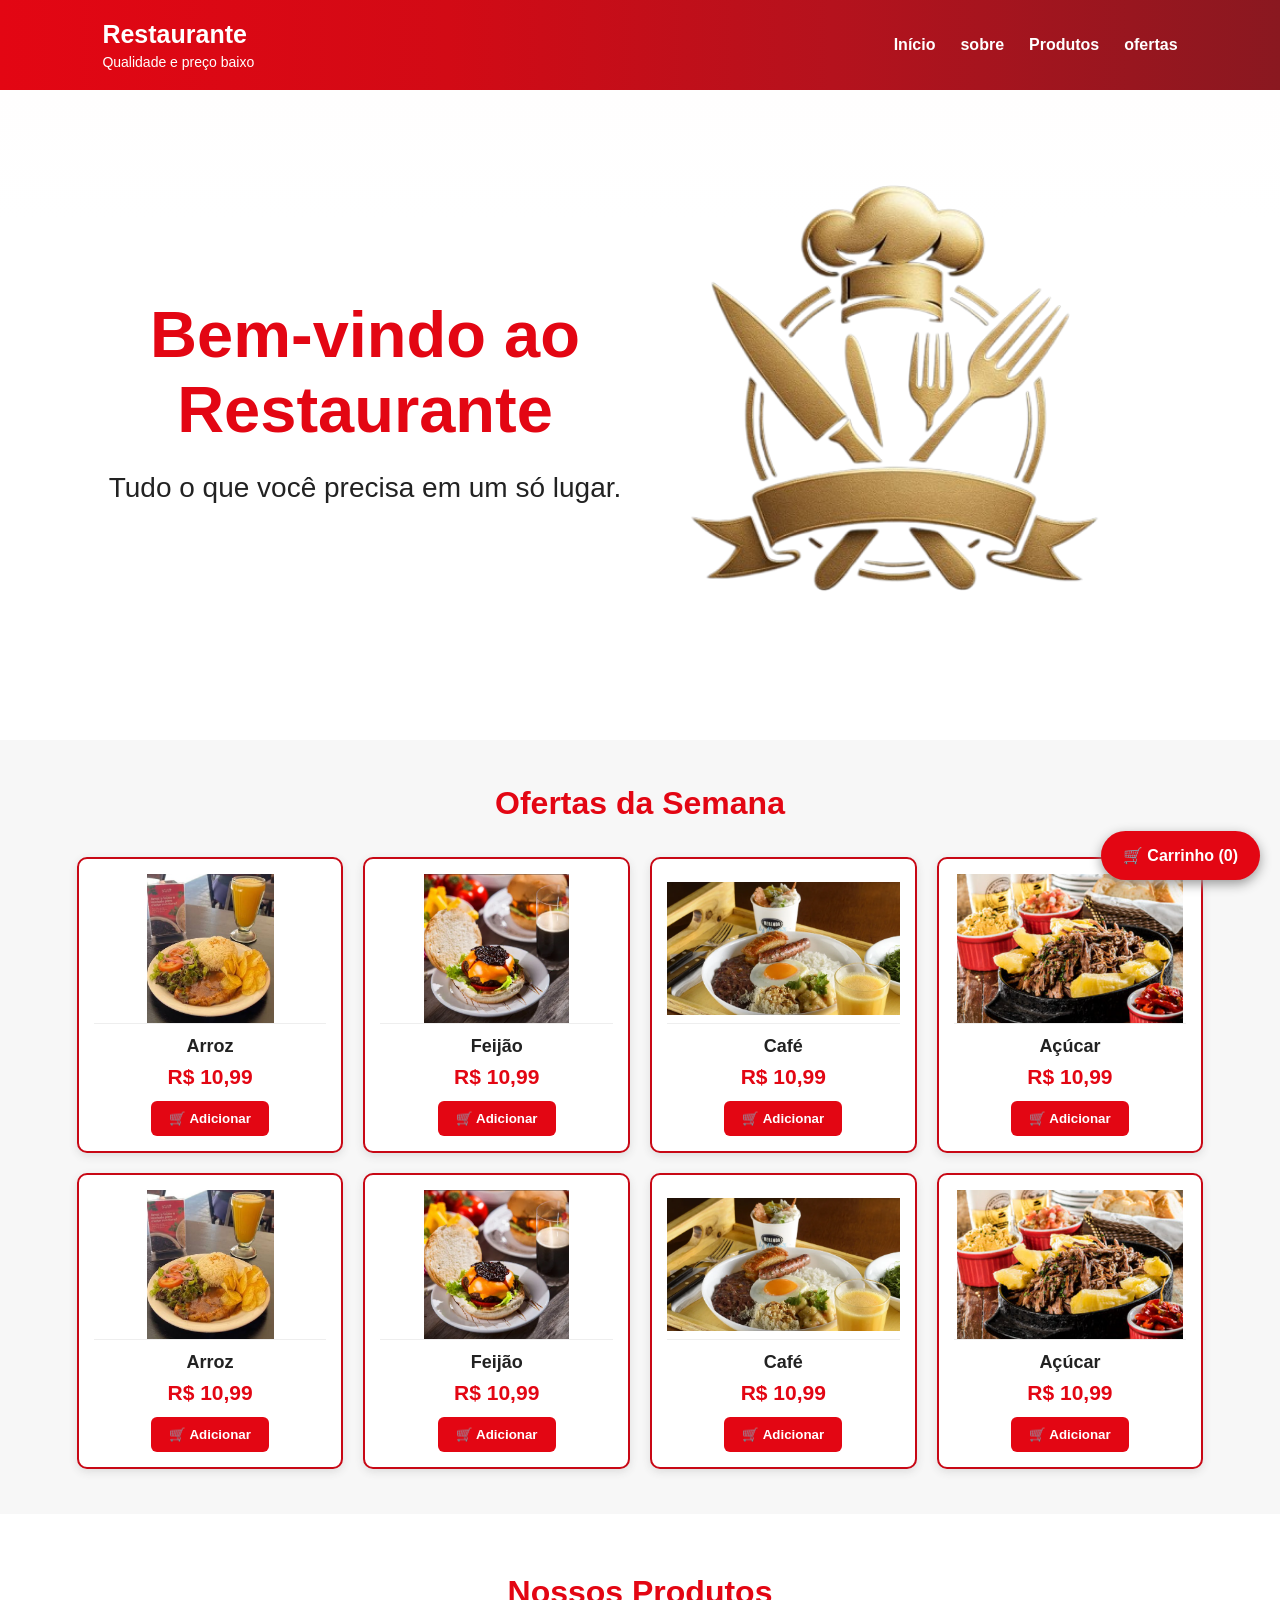
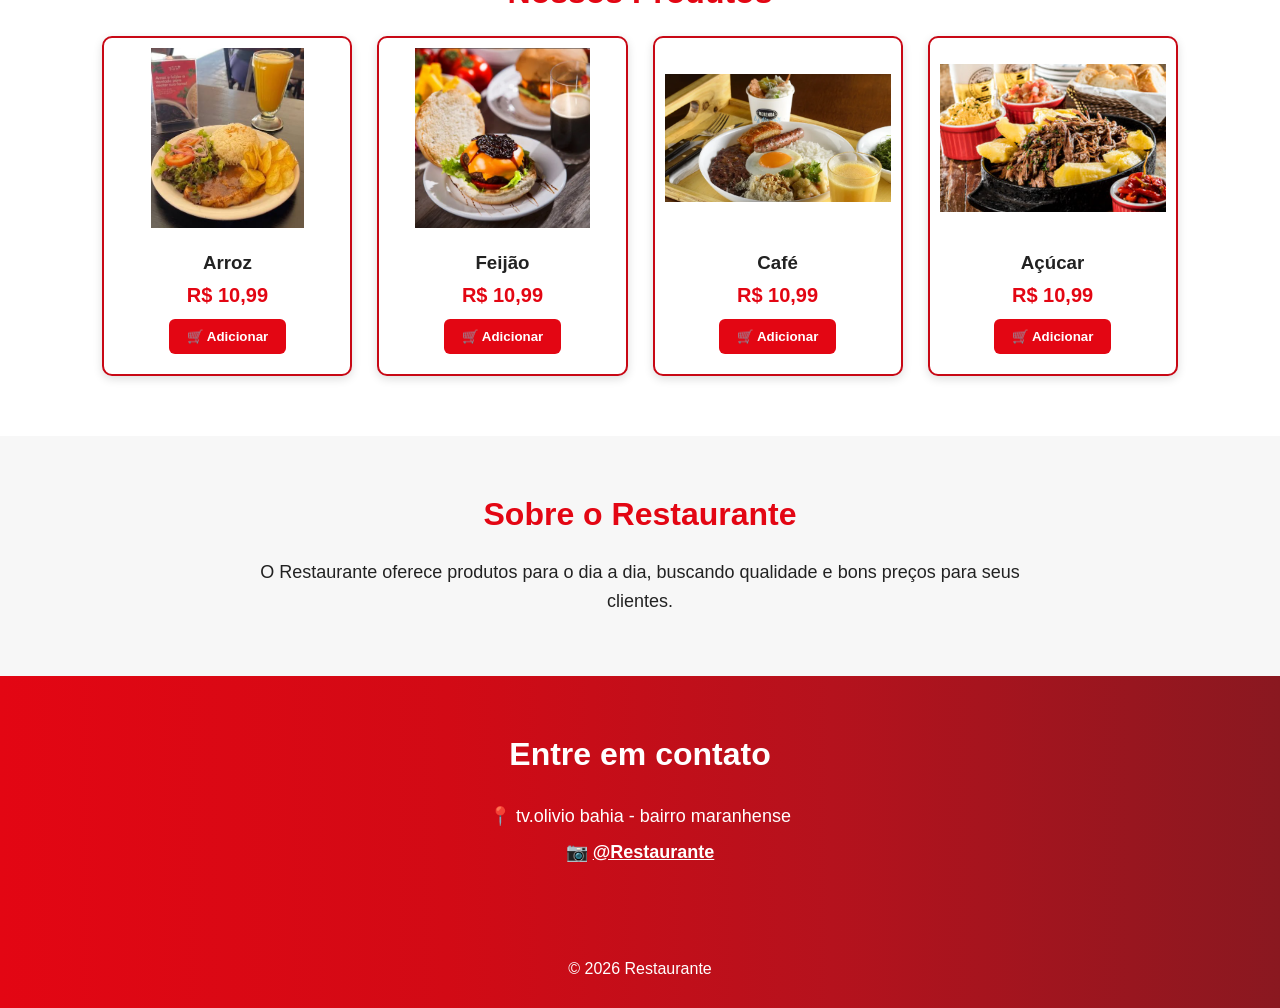
<file: index.html>
<!DOCTYPE html>
<html lang="pt-BR">

<head>
    <meta charset="UTF-8">
    <meta name="viewport" content="width=device-width, initial-scale=1.0">

    <title>Restaurante</title>

    <link rel="stylesheet" href="style.css">
</head>

<body>

    <!-- CABEÇALHO -->

    <header>

        <div class="logo">
            <h1>Restaurante</h1>
            <p>Qualidade e preço baixo</p>
        </div>

        <nav>
            <a href="#inicio">Início</a>
            <a href="#sobre">sobre</a>
            <a href="#produtos">Produtos</a>
            <a href="#ofertas">ofertas</a>
        </nav>

    </header>


    <!-- INÍCIO -->

    <section id="inicio" class="inicio">

        <div class="inicio-conteudo">

            <h2>Bem-vindo ao<br>Restaurante</h2>

            <p>
                Tudo o que você precisa em um só lugar.
            </p>

        </div>

        <div class="inicio-logo">

            <img src="imagens/logo.png" alt="Logo">

        </div>

    </section>


    <!-- OFERTAS -->

    <section id="ofertas" class="ofertas">

        <h2>Ofertas da Semana</h2>

        <div class="ofertas-container">

            <div class="oferta" data-nome="Arroz" data-preco="10.99">
                <div class="oferta-imagem">
                    <img src="imagens/arroz.jpg" alt="Arroz">
                </div>
                <h3>Arroz</h3>
                <p class="preco">R$ 10,99</p>
                <button class="botao-carrinho">🛒 Adicionar</button>
            </div>

            <div class="oferta" data-nome="Feijão" data-preco="10.99">
                <div class="oferta-imagem">
                    <img src="imagens/feijao.jpg" alt="Feijão">
                </div>
                <h3>Feijão</h3>
                <p class="preco">R$ 10,99</p>
                <button class="botao-carrinho">🛒 Adicionar</button>
            </div>

            <div class="oferta" data-nome="Café" data-preco="10.99">
                <div class="oferta-imagem">
                    <img src="imagens/cafe.jpg" alt="Café">
                </div>
                <h3>Café</h3>
                <p class="preco">R$ 10,99</p>
                <button class="botao-carrinho">🛒 Adicionar</button>
            </div>

            <div class="oferta" data-nome="Açúcar" data-preco="10.99">
                <div class="oferta-imagem">
                    <img src="imagens/acucar.jpg" alt="Açúcar">
                </div>
                <h3>Açúcar</h3>
                <p class="preco">R$ 10,99</p>
                <button class="botao-carrinho">🛒 Adicionar</button>
            </div>

            <div class="oferta" data-nome="Arroz" data-preco="10.99">
                <div class="oferta-imagem">
                    <img src="imagens/arroz.jpg" alt="Arroz">
                </div>
                <h3>Arroz</h3>
                <p class="preco">R$ 10,99</p>
                <button class="botao-carrinho">🛒 Adicionar</button>
            </div>

            <div class="oferta" data-nome="Feijão" data-preco="10.99">
                <div class="oferta-imagem">
                    <img src="imagens/feijao.jpg" alt="Feijão">
                </div>
                <h3>Feijão</h3>
                <p class="preco">R$ 10,99</p>
                <button class="botao-carrinho">🛒 Adicionar</button>
            </div>

            <div class="oferta" data-nome="Café" data-preco="10.99">
                <div class="oferta-imagem">
                    <img src="imagens/cafe.jpg" alt="Café">
                </div>
                <h3>Café</h3>
                <p class="preco">R$ 10,99</p>
                <button class="botao-carrinho">🛒 Adicionar</button>
            </div>

            <div class="oferta" data-nome="Açúcar" data-preco="10.99">
                <div class="oferta-imagem">
                    <img src="imagens/acucar.jpg" alt="Açúcar">
                </div>
                <h3>Açúcar</h3>
                <p class="preco">R$ 10,99</p>
                <button class="botao-carrinho">🛒 Adicionar</button>
            </div>

        </div>

    </section>


    <!-- PRODUTOS -->

    <section id="produtos" class="produtos">

        <h2>Nossos Produtos</h2>

        <div class="produtos-container">

            <div class="produto" data-nome="Arroz" data-preco="10.99">
                <img src="imagens/arroz.jpg" alt="Arroz">
                <h3>Arroz</h3>
                <p>R$ 10,99</p>
                <button class="botao-carrinho">🛒 Adicionar</button>
            </div>

            <div class="produto" data-nome="Feijão" data-preco="10.99">
                <img src="imagens/feijao.jpg" alt="Feijão">
                <h3>Feijão</h3>
                <p>R$ 10,99</p>
                <button class="botao-carrinho">🛒 Adicionar</button>
            </div>

            <div class="produto" data-nome="Café" data-preco="10.99">
                <img src="imagens/cafe.jpg" alt="Café">
                <h3>Café</h3>
                <p>R$ 10,99</p>
                <button class="botao-carrinho">🛒 Adicionar</button>
            </div>

            <div class="produto" data-nome="Açúcar" data-preco="10.99">
                <img src="imagens/acucar.jpg" alt="Açúcar">
                <h3>Açúcar</h3>
                <p>R$ 10,99</p>
                <button class="botao-carrinho">🛒 Adicionar</button>
            </div>

        </div>

    </section>


    <!-- SOBRE -->

    <section id="sobre" class="sobre">

        <h2>Sobre o Restaurante</h2>

        <p>
            O Restaurante oferece produtos para
            o dia a dia, buscando qualidade e bons preços
            para seus clientes.
        </p>

    </section>


    <!-- CONTATO -->

    <section class="contato">

        <h2>Entre em contato</h2>

        <div class="informacoes">

            <p>
                📍 tv.olivio bahia - bairro maranhense
            </p>

            <p>
                📷
                <a href="https://www.instagram.com/ws_lucas65/">
                    @Restaurante
                </a>
            </p>

        </div>

    </section>


    <!-- RODAPÉ -->

    <footer>

        <p>
            © 2026 Restaurante
        </p>

    </footer>


    <!-- CARRINHO -->

    <div id="carrinho">

        <button id="abrir-carrinho">
            🛒 Carrinho (<span id="quantidade-carrinho">0</span>)
        </button>

        <div id="carrinho-conteudo">

            <h2>Seu Carrinho</h2>

            <div id="lista-carrinho"></div>

            <p id="total-carrinho">
                Total: R$ 0,00
            </p>

            <button id="enviar-whatsapp">
                📱 Enviar pedido pelo WhatsApp
            </button>

        </div>

    </div>


    <script src="script.js"></script>

</body>

</html>
</file>
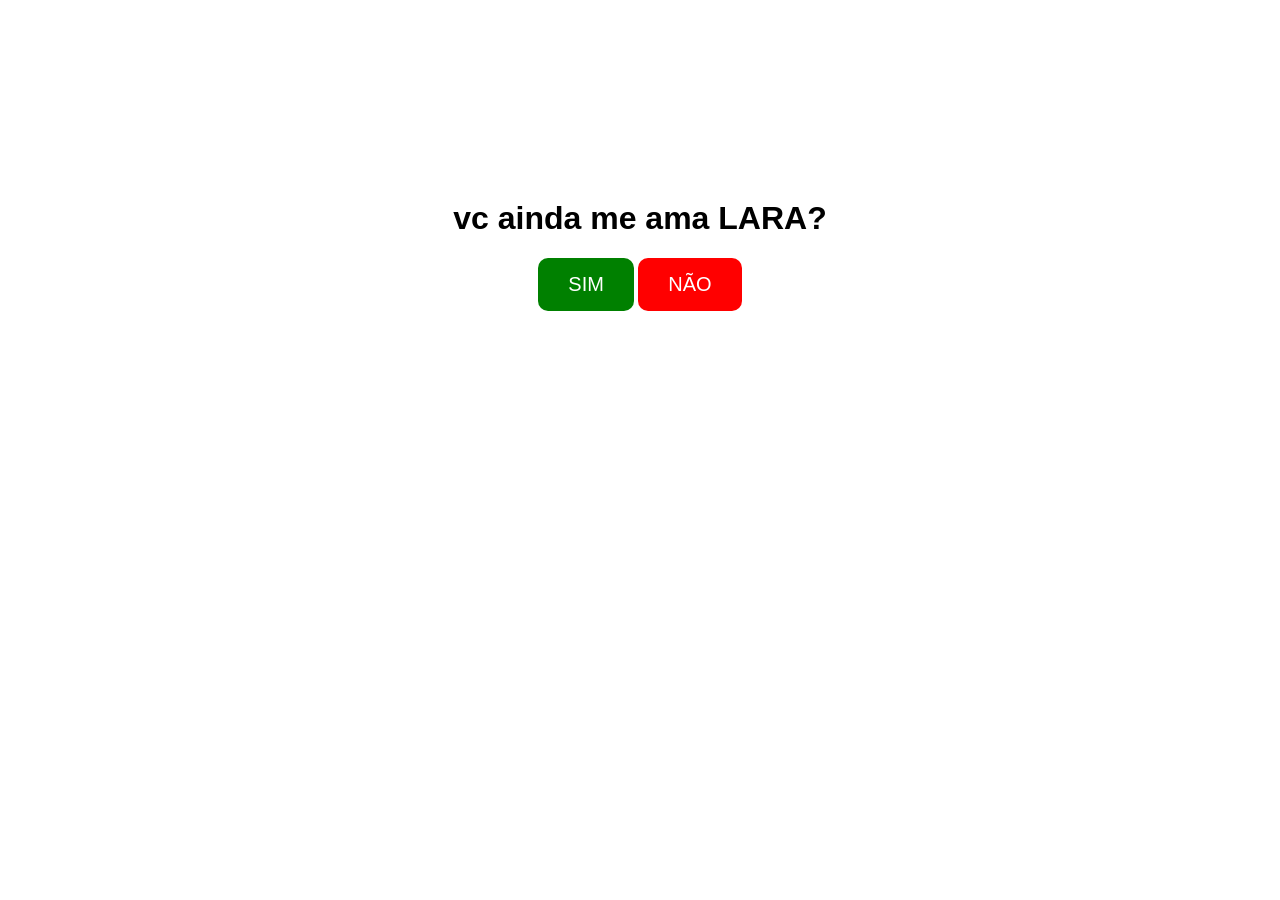
<file: vs code/index.html>
<!DOCTYPE html>
<html lang="pt-BR">
<head>
    <meta charset="UTF-8">
    <title>Sim ou Não</title>
    <link rel="stylesheet" href="style.css">
</head>

<body>

    <h1>vc ainda me ama LARA?</h1>

    <button id="sim">SIM</button>
    <button id="nao">NÃO</button>

    <script src="script.js"></script>
</body>
</html>
</file>
<file: style.css>
* {
    margin: 0;
    padding: 0;
    box-sizing: border-box;
}

body {
    font-family: Arial, sans-serif;
    color: #222;
    background-color: #ffffff;
    padding-top: 90px;
}


/* CABEÇALHO */

header {
    background: linear-gradient(
        to right,
        #e30613 0%,
        #d20a15 35%,
        #b5121d 65%,
        #8a1820 100%
    );

    color: white;

    padding: 20px 8%;

    display: flex;
    justify-content: space-between;
    align-items: center;

    gap: 30px;

    position: fixed;
    top: 0;
    left: 0;
    width: 100%;

    z-index: 1000;
}

.logo h1 {
    font-size: 25px;
}

.logo p {
    font-size: 14px;
    margin-top: 5px;
}

nav {
    display: flex;
    gap: 25px;
}

nav a {
    color: white;
    text-decoration: none;
    font-weight: bold;
}

nav a:hover {
    color: #ffd6d9;
}


/* INÍCIO */

.inicio {
    min-height: 500px;

    background: linear-gradient(
        to bottom,
        #fffefe 0%,
        #ffffff 20%,
        #ffffff 50%,
        #ffffff 75%,
        #ffffff 100%
    );

    display: flex;
    justify-content: center;
    align-items: center;

    padding: 50px 8%;
}

.inicio-logo img {
    width: 550px;
    max-width: 100%;
    height: auto;
    display: block;
}
.inicio h2 {
    font-size: 65px;
    margin-bottom: 25px;
}

.inicio p {
    font-size: 28px;
    margin-bottom: 30px;
}

/* OFERTAS */

.ofertas {
    background-color: #f7f7f7;

    padding: 45px 6%;
}

.ofertas h2 {
    text-align: center;

    color: #e30613;

    font-size: 32px;

    margin-bottom: 35px;
}

.ofertas-container {
    max-width: 1200px;

    margin: auto;

    display: grid;

    grid-template-columns: repeat(4, 1fr);

    gap: 20px;
}

.oferta {
    background-color: white;

    border: 2px solid #c80815;

    border-radius: 10px;

    padding: 15px;

    text-align: center;

    box-shadow: 0 3px 8px #ddd;

    transition: 0.2s;
}

.oferta:hover {
    transform: translateY(-5px);

    box-shadow: 0 6px 15px #ccc;
}

.oferta-imagem {
    width: 100%;

    height: 150px;

    display: flex;

    justify-content: center;

    align-items: center;

    border-bottom: 1px solid #eee;

    margin-bottom: 12px;
}

.oferta-imagem img {
    width: 100%;

    height: 100%;

    object-fit: contain;
}

.oferta h3 {
    color: #222;

    font-size: 18px;

    margin-bottom: 8px;
}

.oferta .preco {
    color: #e30613;

    font-size: 21px;

    font-weight: bold;
}


/* SEÇÕES */

section {
    padding: 60px 8%;
}

section h2 {
    color: #e30613;

    font-size: 32px;

    margin-bottom: 25px;

    text-align: center;
}


/* PRODUTOS */

.produtos {
    background-color: white;
}

.produtos-container {
    display: grid;

    grid-template-columns: repeat(4, 1fr);

    gap: 25px;
}

.produto {
    background-color: white;

    border: 2px solid #c80815;

    border-radius: 10px;

    overflow: hidden;

    padding-bottom: 20px;

    text-align: center;

    box-shadow: 0 3px 10px #ddd;
}

.produto img {
    width: 100%;

    height: 200px;

    object-fit: contain;

    padding: 10px;
}

.produto h3 {
    color: #222;

    margin: 10px;
}

.produto p {
    color: #e30613;

    font-size: 20px;

    font-weight: bold;
}


/* SOBRE */

.sobre {
    background-color: #f7f7f7;

    max-width: 100%;

    text-align: center;
}

.sobre p {
    max-width: 800px;

    margin: auto;

    font-size: 18px;

    line-height: 1.6;
}


/* CONTATO */

.contato {
    background: linear-gradient(
        to right,
        #e30613 0%,
        #d20a15 35%,
        #b5121d 65%,
        #8a1820 100%
    );

    color: white;
    text-align: center;
}

.contato h2 {
    color: white;
}

.informacoes {
    font-size: 18px;

    line-height: 2;
}

.informacoes a {
    color: white;

    font-weight: bold;

    text-decoration: underline;
}


/* RODAPÉ */
footer {
    background: linear-gradient(
        to right,
        #e30613 0%,
        #d20a15 35%,
        #b5121d 65%,
        #8a1820 100%
    );

    color: white;

    text-align: center;

    padding: 25px;
}

footer p {
    margin: 5px;
}

/* CELULAR */

@media (max-width: 800px) {

    header {
        flex-direction: column;

        text-align: center;

        gap: 20px;
    }

    nav {
        flex-wrap: wrap;

        justify-content: center;
    }

    .ofertas-container {
        grid-template-columns: repeat(2, 1fr);
    }

    .produtos-container {
        grid-template-columns: repeat(2, 1fr);
    }

    .inicio-logo img {
        width: 500px;
    }
}


@media (max-width: 450px) {

    .ofertas-container {
        grid-template-columns: repeat(2, 1fr);

        gap: 10px;
    }

    .produtos-container {
        grid-template-columns: 1fr;
    }

    .oferta {
        padding: 10px;
    }

    .oferta-imagem {
        height: 120px;
    }

    .inicio {
        min-height: 450px;
    }


    section {
        padding: 45px 5%;
    }
}
/* CARRINHO */

.botao-carrinho {
    background-color: #e30613;
    color: white;
    border: none;
    border-radius: 6px;
    padding: 10px 18px;
    margin-top: 12px;
    font-weight: bold;
    cursor: pointer;
}

.botao-carrinho:hover {
    background-color: #c80815;
}


/* BOTÃO DO CARRINHO */

#carrinho {
    position: fixed;
    right: 20px;
    bottom: 20px;
    z-index: 2000;
}

#abrir-carrinho {
    background-color: #e30613;
    color: white;
    border: none;
    border-radius: 50px;
    padding: 15px 22px;
    font-size: 16px;
    font-weight: bold;
    cursor: pointer;
    box-shadow: 0 4px 12px #999;
}

#abrir-carrinho:hover {
    background-color: #c80815;
}


/* JANELA DO CARRINHO */

#carrinho-conteudo {
    display: none;
    position: absolute;
    right: 0;
    bottom: 60px;
    width: 330px;
    background-color: white;
    border: 2px solid #c80815;
    border-radius: 10px;
    padding: 20px;
    box-shadow: 0 5px 20px #777;
}

#carrinho-conteudo.aberto {
    display: block;
}

#carrinho-conteudo h2 {
    color: #e30613;
    text-align: center;
    margin-bottom: 20px;
}


/* PRODUTOS DENTRO DO CARRINHO */

.item-carrinho {
    display: flex;
    justify-content: space-between;
    align-items: center;
    gap: 10px;
    padding: 10px 0;
    border-bottom: 1px solid #ddd;
}

.item-carrinho button {
    background-color: #e30613;
    color: white;
    border: none;
    border-radius: 4px;
    padding: 5px 9px;
    cursor: pointer;
}


/* TOTAL */

#total-carrinho {
    font-size: 20px;
    font-weight: bold;
    color: #e30613;
    margin: 20px 0;
    text-align: center;
}


/* WHATSAPP */

#enviar-whatsapp {
    width: 100%;
    background-color: #25d366;
    color: white;
    border: none;
    border-radius: 6px;
    padding: 13px;
    font-size: 15px;
    font-weight: bold;
    cursor: pointer;
}

#enviar-whatsapp:hover {
    background-color: #1ebe5d;
}


@media (max-width: 600px) {

    .inicio-conteudo {
        display: none;
    }

    .inicio {
        width: 100%;
        min-height: 500px;
        padding: 0;
        display: flex;
        justify-content: center;
        align-items: center;
    }

    .inicio-logo {
        width: 100%;
        height: 500px;
        display: flex;
        justify-content: center;
        align-items: center;
    }

    .inicio-logo img {
        width: 100%;
        height: 100%;
        object-fit: contain;
        transform: scale(1);
    }

}
</file>
<file: vs code/style.css>
body {
    text-align: center;
    margin-top: 200px;
    font-family: Arial;
}

button {
    padding: 15px 30px;
    font-size: 20px;
    border: none;
    border-radius: 10px;
    cursor: pointer;
}

#sim {
    background-color: green;
    color: white;
}

#nao {
    background-color: red;
    color: white;
}
</file>
